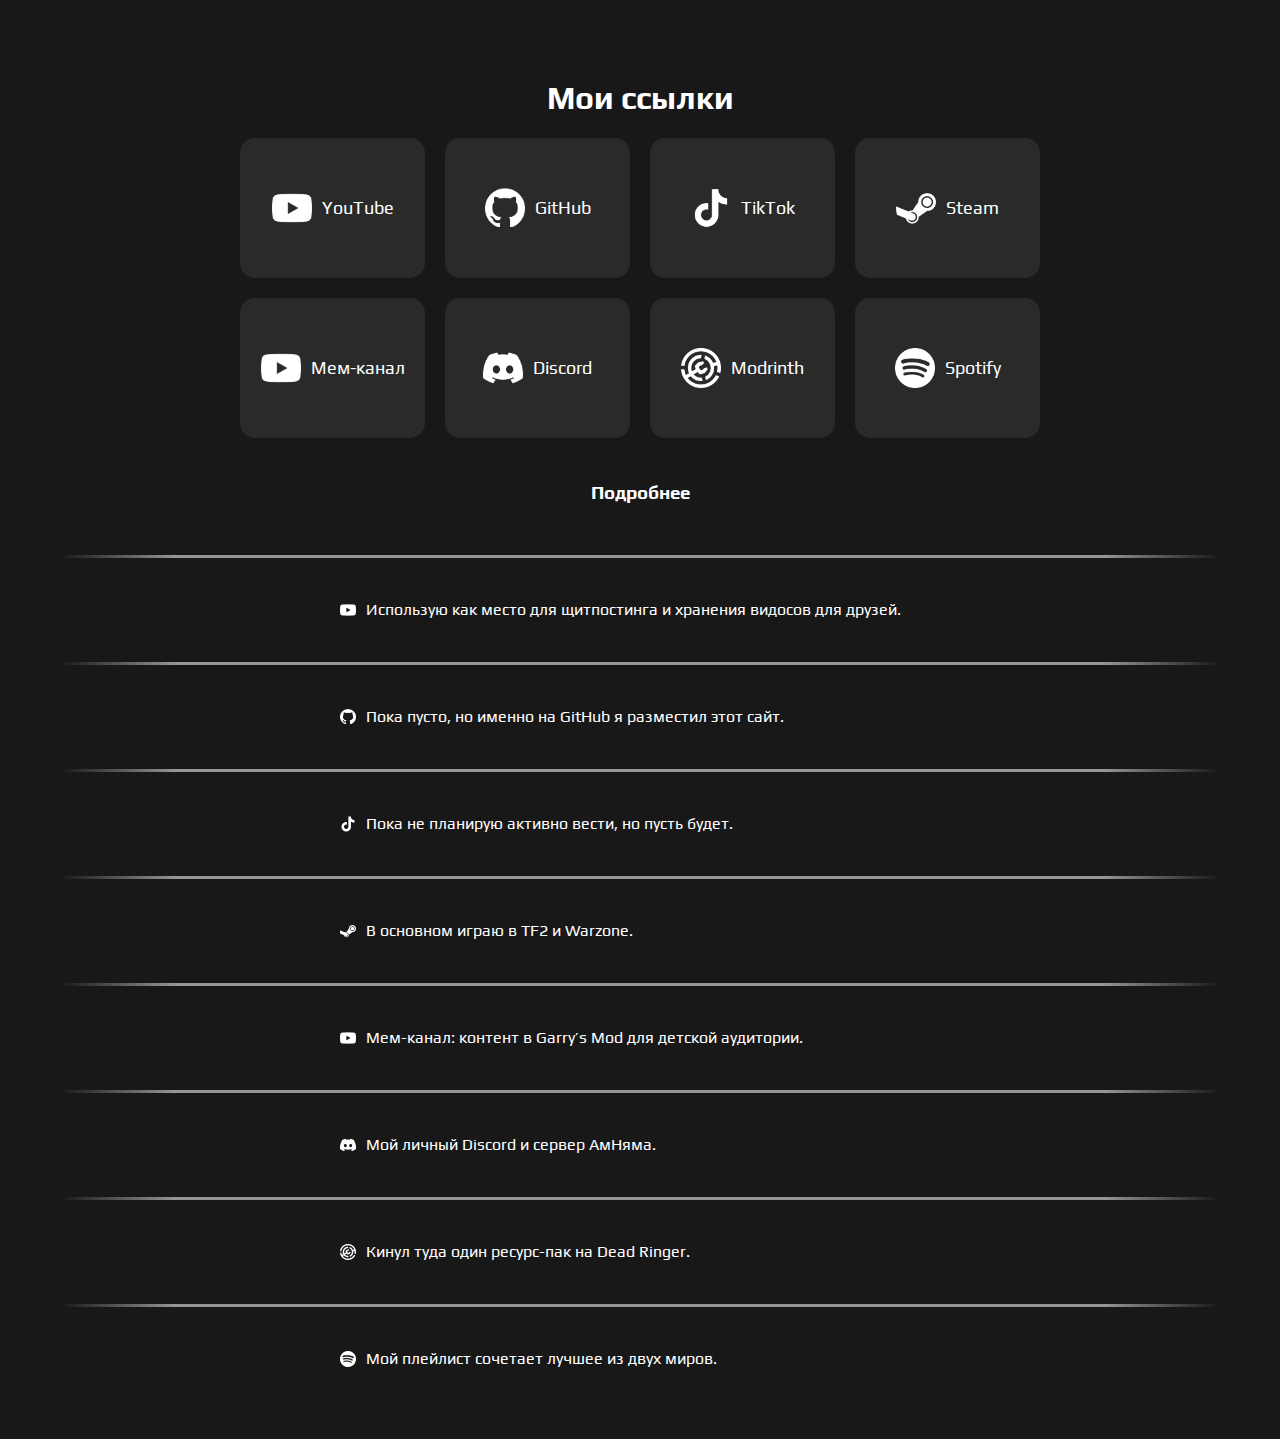
<file: 322.html>
<!DOCTYPE html>
<html lang="ru">
<head>
    <meta charset="UTF-8">
    <meta name="viewport" content="width=device-width, initial-scale=1.0">
    <title>Мой сайт</title>
    <link href="https://fonts.googleapis.com/css2?family=Play:wght@400;700&display=swap" rel="stylesheet">
    <style>
    body {
        font-family: 'Play', sans-serif;
        background-color: #181818;
        color: white;
        text-align: center;
        padding: 50px;
    }
    .overlay {
        position: relative;
        width: calc(100vw - 120px);
        left: 50%;
        transform: translateX(-50%);
        height: 3px;
        background: linear-gradient(to right, rgba(150, 150, 150, 0) 0%, rgba(150, 150, 150, 1) 10%, rgba(150, 150, 150, 1) 90%, rgba(150, 150, 150, 0) 100%);
        margin: 30px 0;
    }
    .container {
        display: grid;
        grid-template-columns: repeat(4, 1fr);
        gap: 20px;
        justify-content: center;
        max-width: 800px;
        margin: auto;
    }
    .card {
        background-color: #2a2a2a;
        height: 120px;
        border-radius: 15px;
        display: flex;
        align-items: center;
        justify-content: center;
        transition: transform 0.3s ease, box-shadow 0.3s ease;
        padding: 10px;
    }
    .card:hover {
        transform: translateY(-10px);
        box-shadow: 0 10px 20px rgba(255, 255, 255, 0.2);
    }
    .card a {
        color: white;
        text-decoration: none;
        font-size: 18px;
        display: flex;
        align-items: center;
        justify-content: center;
        width: 100%;
        height: 100%;
        border-radius: 15px;
    }
    .card a img {
        width: 40px;
        height: 40px;
        object-fit: contain;
        margin-right: 10px;
    }
    .description {
        max-width: 600px;
        margin: auto;
        font-size: 16px;
        line-height: 1.5;
        text-align: left;
        display: flex;
        flex-direction: column;
        align-items: flex-start;
    }
    .description h3 {
        text-align: center;
        align-self: center;
        margin-top: 40px;
    }
    .description p {
        margin: 10px 0;
        display: flex;
        align-items: center;
    }
    .description img {
        width: 16px;
        height: 16px;
        object-fit: contain;
        margin-right: 10px;
    }
    @media (max-width: 768px) {
        .container {
            grid-template-columns: repeat(2, 1fr);
        }
    }
</style>
</head>
<body>

    <h1>Мои ссылки</h1>
    <div class="container">
        <div class="card">
            <a href="https://www.youtube.com/@xd_korm69" target="_blank">
                <img src="images/yt_icon_mono_dark.png" alt="YouTube"> YouTube
            </a>
        </div>
        <div class="card">
            <a href="https://github.com/xdkorm" target="_blank">
                <img src="images/github-mark-white.png" alt="GitHub"> GitHub
            </a>
        </div>
        <div class="card">
            <a href="https://www.tiktok.com/@xd_korm" target="_blank">
                <img src="images/tiktok-icon.png" alt="TikTok"> TikTok
            </a>
        </div>
        <div class="card">
            <a href="https://steamcommunity.com/id/xd_korm/" target="_blank">
                <img src="images/steam-icon.png" alt="Steam"> Steam
            </a>
        </div>
        <div class="card disabled">
            <a href="#" style="pointer-events: none;">
                <img src="images/yt_icon_mono_dark.png" alt="YouTube"> Мем-канал
            </a>
        </div>
        <div class="card">
            <a href="https://discord.gg/9p4a2ykgag" target="_blank">
                <img src="images/discord-icon.png" alt="Discord"> Discord
            </a>
        </div>
        <div class="card">
            <a href="https://modrinth.com/user/xd_korm" target="_blank">
                <img src="images/modrinth-icon.png" alt="Modrinth"> Modrinth
            </a>
        </div>
        <div class="card">
            <a href="https://open.spotify.com/playlist/1lvWntkwGS78HAMt1h48tI" target="_blank">
                <img src="images/spotify-icon.png" alt="Spotify"> Spotify
            </a>
        </div>
    </div>

    <div class="description">
        <h3>Подробнее</h3>
        <div class="overlay"></div>
        <p><img src="images/yt_icon_mono_dark.png" alt="YouTube"> Использую как место для щитпостинга и хранения видосов для друзей.</p>
        <div class="overlay"></div>
        <p><img src="images/github-mark-white.png" alt="GitHub"> Пока пусто, но именно на GitHub я разместил этот сайт.</p>
        <div class="overlay"></div>
        <p><img src="images/tiktok-icon.png" alt="TikTok"> Пока не планирую активно вести, но пусть будет.</p>
        <div class="overlay"></div>
        <p><img src="images/steam-icon.png" alt="Steam"> В основном играю в TF2 и Warzone.</p>
        <div class="overlay"></div>
        <p><img src="images/yt_icon_mono_dark.png" alt="YouTube"> Мем-канал: контент в Garry’s Mod для детской аудитории.</p>
        <div class="overlay"></div>
        <p><img src="images/discord-icon.png" alt="Discord"> Мой личный Discord и сервер АмНяма.</p>
        <div class="overlay"></div>
        <p><img src="images/modrinth-icon.png" alt="Modrinth"> Кинул туда один ресурс-пак на Dead Ringer.</p>
        <div class="overlay"></div>
        <p><img src="images/spotify-icon.png" alt="Spotify"> Мой плейлист сочетает лучшее из двух миров.</p>
    </div>

</body>
</html>
</file>
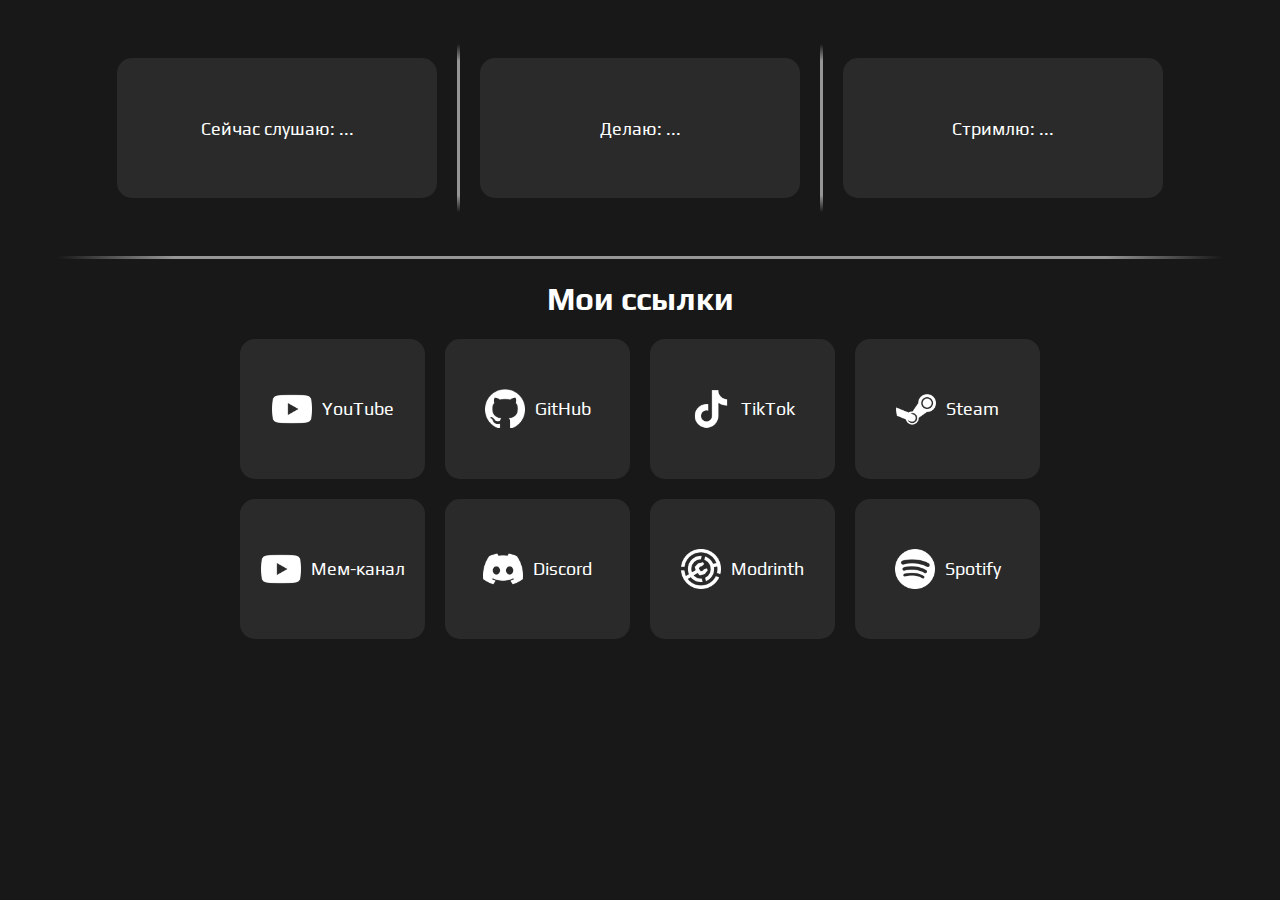
<file: links.html>
<!DOCTYPE html>
<html lang="ru">
<head>
    <meta charset="UTF-8">
    <meta name="viewport" content="width=device-width, initial-scale=1.0">
    <title>Мой сайт</title>
    <link href="https://fonts.googleapis.com/css2?family=Play:wght@400;700&display=swap" rel="stylesheet">
    <style>
        body {
            font-family: 'Play', sans-serif;
            background-color: #181818;
            color: white;
            text-align: center;
            padding: 50px;
        }
        .overlay {
            position: relative;
            width: 100%;
            height: 3px; /* Сделал полоску тоньше */
            background: linear-gradient(to right, 
    rgba(150, 150, 150, 0) 0%, 
    rgba(150, 150, 150, 1) 10%, 
    rgba(150, 150, 150, 1) 90%, 
    rgba(150, 150, 150, 0) 100%
);
            margin-bottom: 20px;
        }
        .status-container {
            display: flex;
            justify-content: center;
            gap: 20px;
            flex-wrap: wrap;
            margin-bottom: 30px;
        }
        .status-card {
            background-color: #2a2a2a;
            width: 300px;
            height: 120px;
            border-radius: 15px;
            display: flex;
            align-items: center;
            justify-content: center;
            font-size: 18px;
            padding: 10px;
            position: relative;
        }
        .status-divider {
            width: 3px;
            background: linear-gradient(to bottom, rgba(150, 150, 150, 0) 0%, rgba(150, 150, 150, 1) 10%, rgba(150, 150, 150, 1) 90%, rgba(150, 150, 150, 0) 100%);
            height: 168px;
            transform: translateY(-14px);
        }
        .container {
            display: grid;
            grid-template-columns: repeat(4, 1fr); /* 4 плитки в ряд */
            gap: 20px;
            justify-content: center;
            max-width: 800px;
            margin: auto;
        }
        .card {
            background-color: #2a2a2a;
            height: 120px;
            border-radius: 15px;
            display: flex;
            align-items: center;
            justify-content: center;
            transition: transform 0.3s ease, box-shadow 0.3s ease;
            padding: 10px;
        }
        .card:hover {
            transform: translateY(-10px);
            box-shadow: 0 10px 20px rgba(255, 255, 255, 0.2);
        }
        .card a {
            color: white;
            text-decoration: none;
            font-size: 18px;
            display: flex;
            align-items: center;
            justify-content: center;
            width: 100%;
            height: 100%;
            border-radius: 15px;
            background-color: transparent;
        }
        .card a img {
            width: 40px;
            height: 40px;
            object-fit: contain;
            margin-right: 10px;
        }
        /* Адаптация для телефонов */
        @media (max-width: 768px) {
            .container {
                grid-template-columns: repeat(2, 1fr); /* 2 плитки в ряд на мобильных */
            }
        }
    </style>
</head>
<body>
    
    <div class="status-container">
        <div class="status-card">Сейчас слушаю: ...</div>
        <div class="status-divider"></div>
        <div class="status-card">Делаю: ...</div>
        <div class="status-divider"></div>
        <div class="status-card">Стримлю: ...</div>
    </div>
    <div class="overlay"></div>
    <h1>Мои ссылки</h1>
    <div class="container">
        <div class="card">
            <a href="https://www.youtube.com/@xd_korm69" target="_blank">
                <img src="images/yt_icon_mono_dark.png" alt="YouTube"> YouTube
            </a>
        </div>
        <div class="card">
            <a href="https://github.com/xdkorm" target="_blank">
                <img src="images/github-mark-white.png" alt="GitHub"> GitHub
            </a>
        </div>
        <div class="card">
            <a href="https://www.tiktok.com/@xd_korm" target="_blank">
                <img src="images/tiktok-icon.png" alt="TikTok"> TikTok
            </a>
        </div>
        <div class="card">
            <a href="https://steamcommunity.com/id/xd_korm/" target="_blank">
                <img src="images/steam-icon.png" alt="Steam"> Steam
            </a>
        </div>
        <div class="card">
            <a href="https://www.youtube.com/@xd_namor42" target="_blank">
                <img src="images/yt_icon_mono_dark.png" alt="YouTube"> Мем-канал
            </a>
        </div>
        <div class="card">
            <a href="https://discord.gg/9p4a2ykgag" target="_blank">
                <img src="images/discord-icon.png" alt="Discord"> Discord
            </a>
        </div>
        <div class="card">
            <a href="https://modrinth.com/user/xd_korm" target="_blank">
                <img src="images/modrinth-icon.png" alt="Modrinth"> Modrinth
            </a>
        </div>
        <div class="card">
            <a href="https://open.spotify.com/playlist/1lvWntkwGS78HAMt1h48tI" target="_blank">
                <img src="images/spotify-icon.png" alt="Spotify"> Spotify
            </a>
        </div>
    </div>
</body>
</html>
</file>
